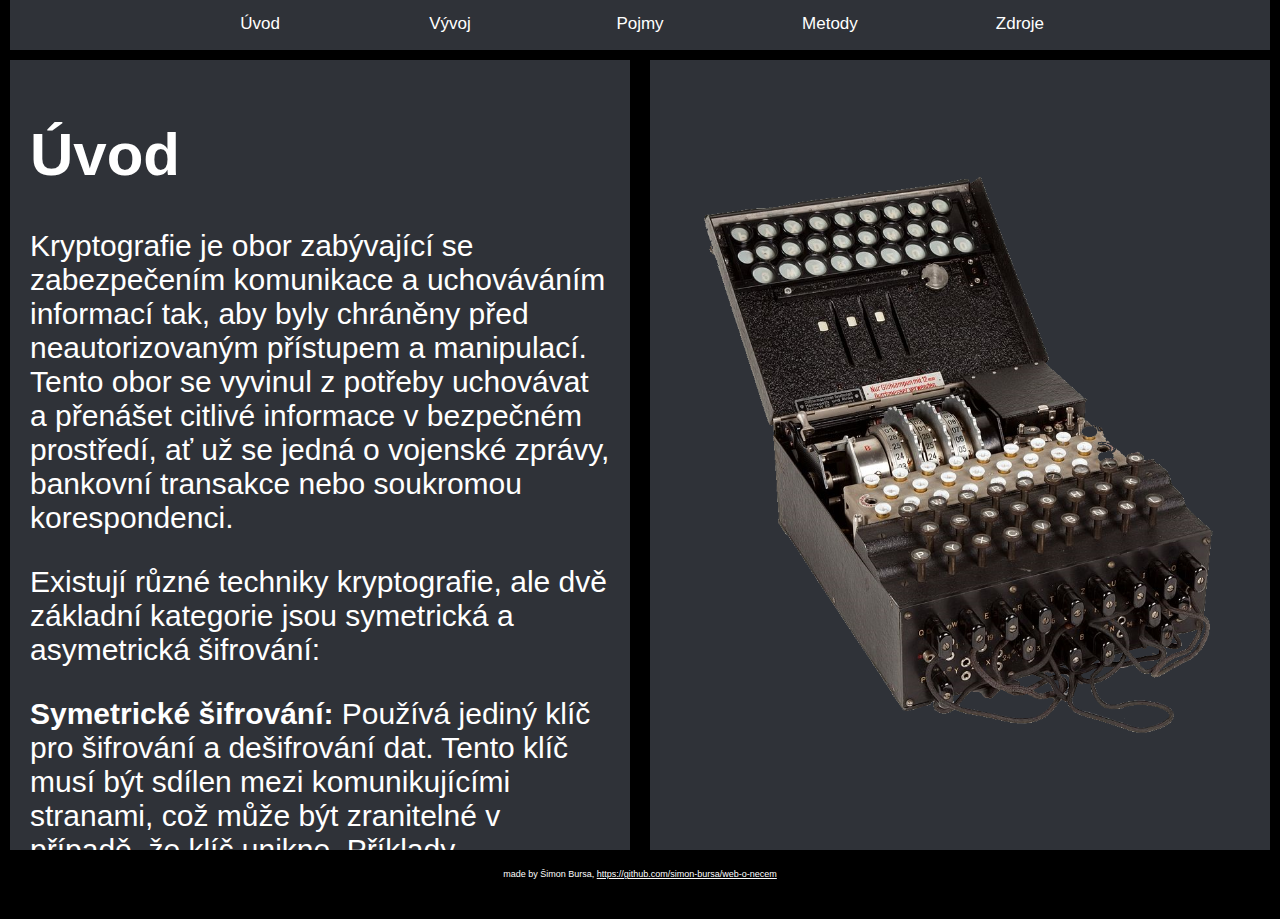
<file: index.html>
<!DOCTYPE html>
<html lang="cs">
<head>
    <meta charset="UTF-8">
    <meta name="viewport" content="width=device-width, initial-scale=1.0">
    <link rel="stylesheet" type="text/css" href="./src/style.css">
    <title>Krytografie</title>
</head>
<body>
    <header>
        <div class="nav">
            <a class="enabled" href="index.html">Úvod</a>
            <a class="enabled" href="./web/vyvoj.html">Vývoj</a>
            <a class="enabled" href="./web/pojmy.html">Pojmy</a>
            <a class="enabled" href="./web/metody.html">Metody</a>
            <a class="enabled" href="./web/zdroje.html">Zdroje</a>
        </div>
    </header>

    <div class="container">
        <div class="left">
            <article>
                <h1>Úvod</h1>
                <p>Kryptografie je obor zabývající se zabezpečením komunikace a uchováváním informací tak, aby byly chráněny před neautorizovaným přístupem a manipulací. Tento obor se vyvinul z potřeby uchovávat a přenášet citlivé informace v bezpečném prostředí, ať už se jedná o vojenské zprávy, bankovní transakce nebo soukromou korespondenci.</p>

                <p>Existují různé techniky kryptografie, ale dvě základní kategorie jsou symetrická a asymetrická šifrování:</p>
            
                <p><strong>Symetrické šifrování:</strong> Používá jediný klíč pro šifrování a dešifrování dat. Tento klíč musí být sdílen mezi komunikujícími stranami, což může být zranitelné v případě, že klíč unikne. Příklady symetrických šifrovacích metod zahrnují AES (Advanced Encryption Standard) a DES (Data Encryption Standard).</p>
            
                <p><strong>Asymetrické šifrování: </strong>Tato metoda využívá dvojici klíčů – veřejný a privátní. Veřejný klíč je použit k šifrování zpráv, zatímco privátní klíč slouží k dešifrování. Tato technika umožňuje bezpečnou komunikaci, aniž by bylo nutné sdílet tajný klíč. Příkladem asymetrické šifrovací metody je RSA (Rivest-Shamir-Adleman).</p>
            
                <p>Kryptografie se používá nejen k šifrování zpráv, ale také k ověřování identity (digitální podpisy), integritě dat (hashovací funkce) a dalším bezpečnostním účelům. Je to klíčový nástroj pro zajištění soukromí a bezpečnosti v digitálním světě.</p>
            </article>
        </div>
        <div class="right">
            <img src="./src/enigma.png" alt="Enigma">
        </div>
    </div>

    <footer>
        <p>made by Šimon Bursa, <a href="https://github.com/simon-bursa/web-o-necem">https://github.com/simon-bursa/web-o-necem</a></p>
    </footer>
</body>
</html>
</file>
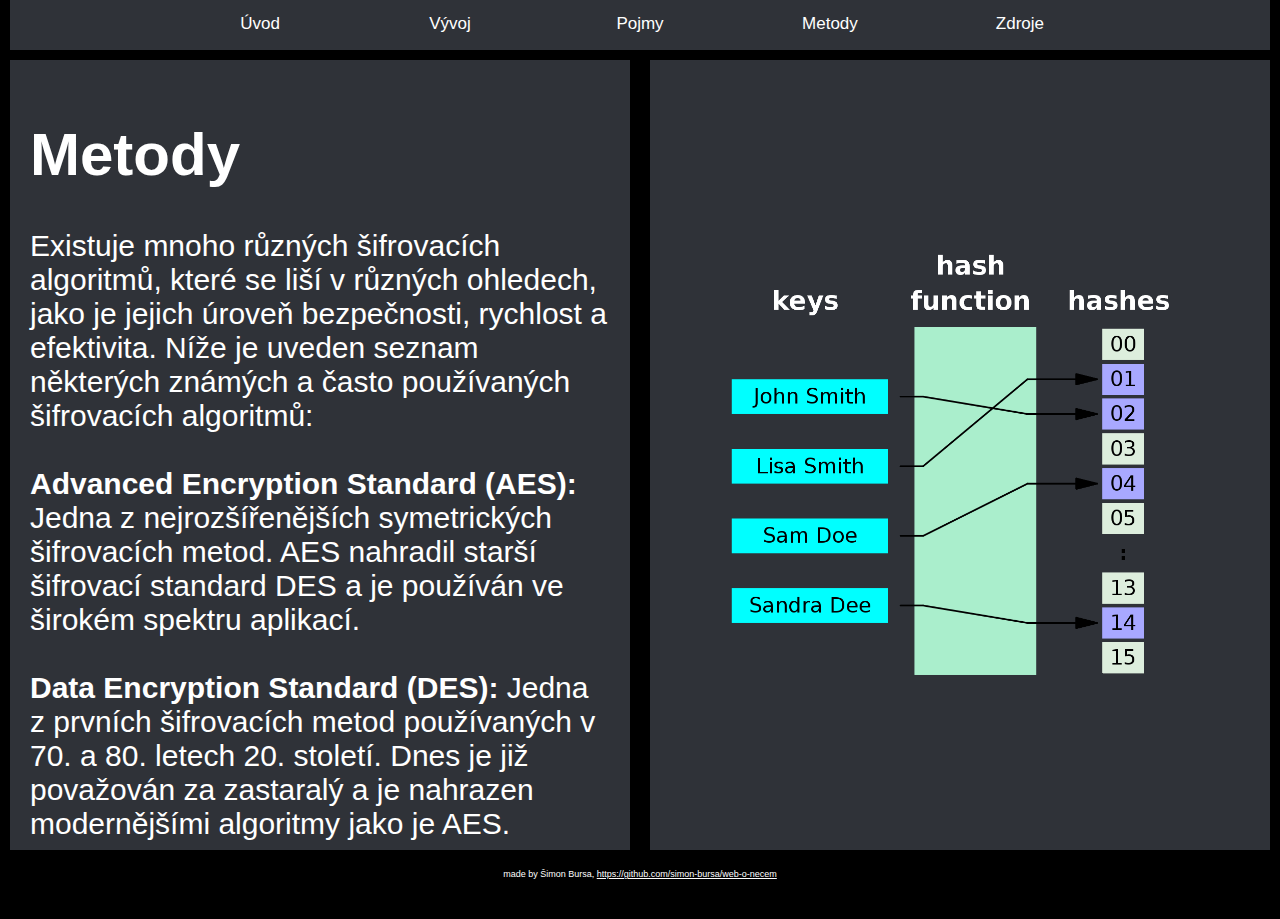
<file: web/metody.html>
<!DOCTYPE html>
<html lang="cs">
<head>
    <meta charset="UTF-8">
    <meta name="viewport" content="width=device-width, initial-scale=1.0">
    <link rel="stylesheet" type="text/css" href="../src/style.css">
    <title>Krytografie</title>
</head>
<body>
    <header>
        <div class="nav">
            <a class="enabled" href="../index.html">Úvod</a>
            <a class="enabled" href="vyvoj.html">Vývoj</a>
            <a class="enabled" href="pojmy.html">Pojmy</a>
            <a class="enabled" href="metody.html">Metody</a>
            <a class="enabled" href="zdroje.html">Zdroje</a>
        </div>
    </header>
    

    <div class="container">
        <div class="left">
            <article>
                <h1>Metody</h1>

                <p>Existuje mnoho různých šifrovacích algoritmů, které se liší v různých ohledech, jako je jejich úroveň bezpečnosti, rychlost a efektivita. Níže je uveden seznam některých známých a často používaných šifrovacích algoritmů:<br><br>

                <strong>Advanced Encryption Standard (AES): </strong>Jedna z nejrozšířenějších symetrických šifrovacích metod. AES nahradil starší šifrovací standard DES a je používán ve širokém spektru aplikací.<br><br>
            
                <strong>Data Encryption Standard (DES): </strong>Jedna z prvních šifrovacích metod používaných v 70. a 80. letech 20. století. Dnes je již považován za zastaralý a je nahrazen modernějšími algoritmy jako je AES.<br><br>
            
                <strong>Rivest-Shamir-Adleman (RSA): </strong>Asymetrický šifrovací algoritmus používaný pro šifrování a digitální podpisy. RSA je založen na matematických vlastnostech faktorizace velkých prvočísel a je široce používán v kryptografii.<br><br>
            
                <strong>Elliptic Curve Cryptography (ECC): </strong>Další asymetrický šifrovací algoritmus, který je založen na algebře eliptických křivek. ECC je efektivnější než RSA při stejné úrovní bezpečnosti a je často používán v mobilních zařízeních a dalších omezených prostředích.<br><br>
            
                <strong>Blowfish: </strong>Symetrický blokový šifrovací algoritmus navržený pro rychlost a flexibilitu. Je používán například v síťových protokolech nebo v softwarových produktech.<br><br>
            
                <strong>Twofish: </strong>Další symetrický blokový šifrovací algoritmus, který je variantou algoritmu Blowfish. Twofish byl finalistou soutěže AES, ačkoli nakonec nebyl zvolen jako standard.<br><br>
            
                <strong>ChaCha20: </strong>Moderní proudový šifrovací algoritmus, který je rychlý a bezpečný. Je často používán v různých aplikacích, včetně šifrování internetového provozu a mobilních aplikací.<br><br>
            
                <strong>3DES: </strong>Třikrát opakovaná verze DES, která byla navržena k zlepšení bezpečnosti DES při zachování zpětné kompatibility. I když je stále používán v některých systémech, je obecně považován za zastaralý.<br><br>
            
                Tyto algoritmy představují jen malý výčet mnoha šifrovacích metod, které jsou k dispozici. Každý z těchto algoritmů má své vlastní výhody a nevýhody a je vhodný pro různé použití a prostředí.</p>
            </article>
        </div>
        <div class="right">
            <img src="../src/hash.png" alt="Hashovací funkce">
        </div>
    </div>

    <footer>
        <p>made by Šimon Bursa, <a href="https://github.com/simon-bursa/web-o-necem">https://github.com/simon-bursa/web-o-necem</a></p>
    </footer>
</body>
</html>
</file>
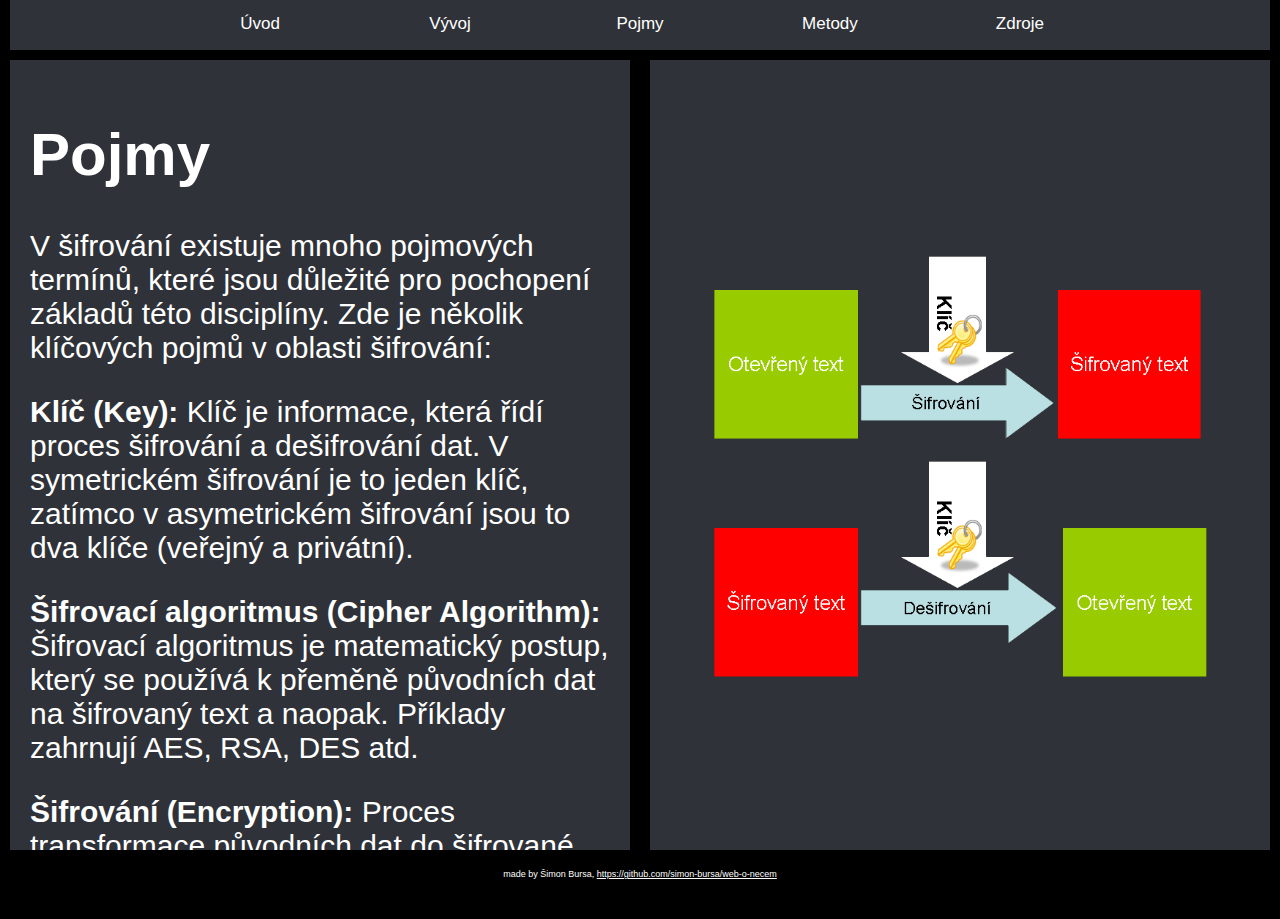
<file: web/pojmy.html>
<!DOCTYPE html>
<html lang="cs">
<head>
    <meta charset="UTF-8">
    <meta name="viewport" content="width=device-width, initial-scale=1.0">
    <link rel="stylesheet" type="text/css" href="../src/style.css">
    <title>Krytografie</title>
</head>
<body>
    <header>
        <div class="nav">
            <a class="enabled" href="../index.html">Úvod</a>
            <a class="enabled" href="vyvoj.html">Vývoj</a>
            <a class="enabled" href="pojmy.html">Pojmy</a>
            <a class="enabled" href="metody.html">Metody</a>
            <a class="enabled" href="zdroje.html">Zdroje</a>
        </div>
    </header>

    <div class="container">
        <div class="left">
            <article>
                <h1>Pojmy</h1>
                
                <p>V šifrování existuje mnoho pojmových termínů, které jsou důležité pro pochopení základů této disciplíny. Zde je několik klíčových pojmů v oblasti šifrování:</p>

                <p><strong>Klíč (Key):</strong> Klíč je informace, která řídí proces šifrování a dešifrování dat. V symetrickém šifrování je to jeden klíč, zatímco v asymetrickém šifrování jsou to dva klíče (veřejný a privátní).</p>
            
                <p><strong>Šifrovací algoritmus (Cipher Algorithm): </strong> Šifrovací algoritmus je matematický postup, který se používá k přeměně původních dat na šifrovaný text a naopak. Příklady zahrnují AES, RSA, DES atd.</p>
            
                <p><strong>Šifrování (Encryption): </strong> Proces transformace původních dat do šifrované podoby pomocí klíče.</p>
            
                <p><strong>Dešifrování (Decryption): </strong>Proces transformace šifrovaných dat zpět do původní formy pomocí klíče.</p>
            
                <p><strong>Symetrické šifrování (Symmetric Encryption): </strong>Metoda šifrování, která využívá jeden klíč pro jak šifrování, tak dešifrování dat.</p>
            
                <p><strong>Asymetrické šifrování (Asymmetric Encryption): </strong>Metoda šifrování, která používá dva klíče: veřejný a privátní.</p>
            
                <p><strong>Veřejný klíč (Public Key): </strong>Klíč používaný v asymetrickém šifrování k šifrování zpráv. Tento klíč je distribuován veřejně.</p>
            
                <p><strong>Privátní klíč (Private Key): </strong>Klíč používaný v asymetrickém šifrování k dešifrování zpráv. Tento klíč je tajný a zůstává v držení jeho vlastníka.</p>
            
                <p><strong>Hashovací funkce (Hash Function): </strong>Funkce, která převede vstupní data libovolné délky na unikátní řetězec pevné délky, nazývaný hash. Hashovací funkce se často používají pro ověřování integrity dat.</p>
            
                <p><strong>Digitální podpis (Digital Signature): </strong> Mechanismus používaný k ověření authenticity a integrity digitálních zpráv nebo dokumentů.</p>
            
                <p><strong>Integrita dat (Data Integrity): </strong>Zajištění, že data nebyla během přenosu nebo uchování poškozena nebo nezměněna neautorizovaným způsobem.</p>
            
                <p><strong>Autentizace (Authentication): </strong>Proces ověření identity uživatele nebo entity.</p>
            
                <p>Tyto pojmy jsou základními stavebními kameny kryptografie a jsou klíčové pro porozumění principů šifrování a zabezpečení dat.</p>
            </article>
        </div>

        <div class="right">
            <img src="../src/sifrovani.png" alt="Šifrování">
        </div>
    </div>

    <footer>
        <p>made by Šimon Bursa, <a href="https://github.com/simon-bursa/web-o-necem">https://github.com/simon-bursa/web-o-necem</a></p>
    </footer>
</body>
</html>
</file>
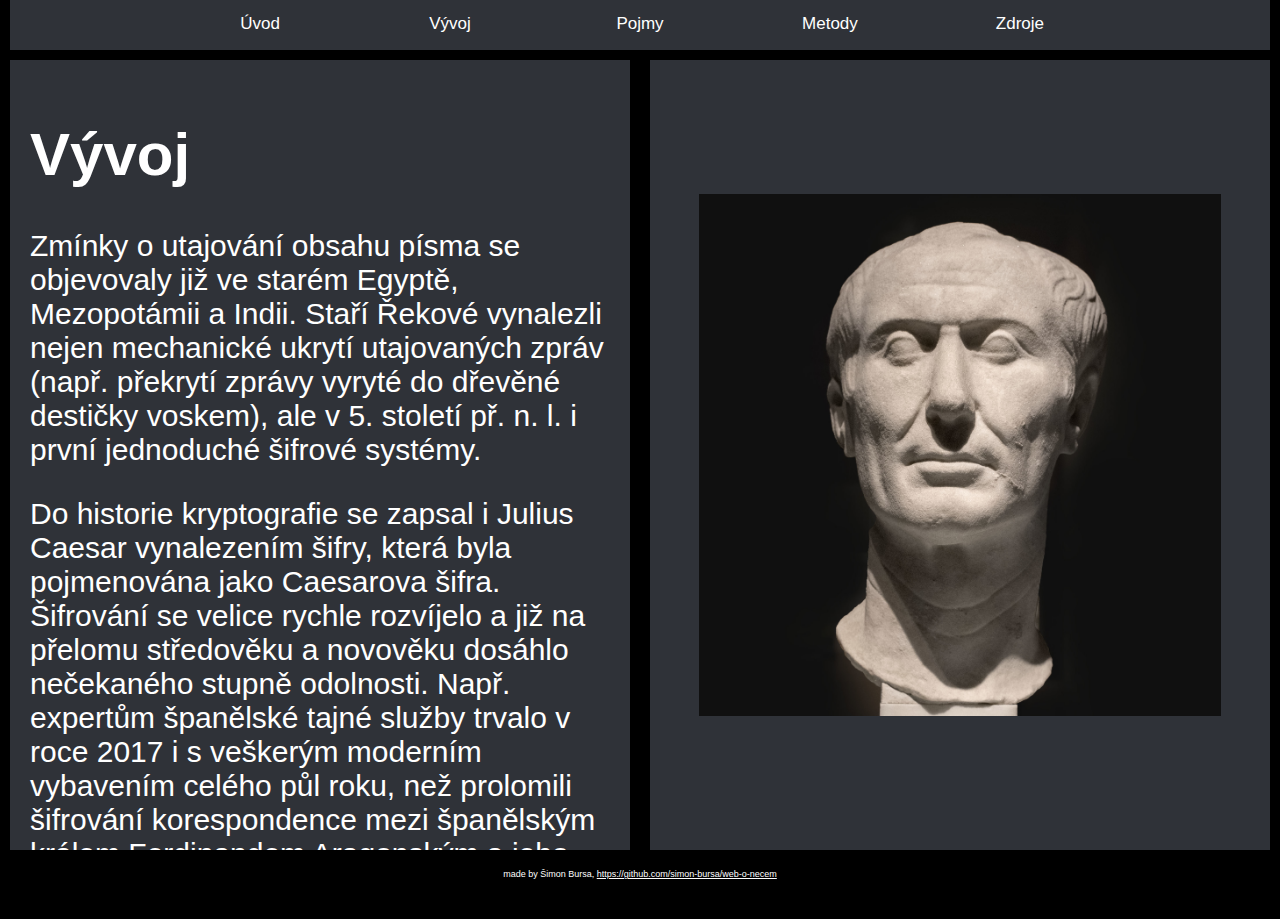
<file: web/vyvoj.html>
<!DOCTYPE html>
<html lang="cs">
<head>
    <meta charset="UTF-8">
    <meta name="viewport" content="width=device-width, initial-scale=1.0">
    <link rel="stylesheet" type="text/css" href="../src/style.css">
    <title>Krytografie</title>
</head>
<body>
    <header>
        <div class="nav">
            <a class="enabled" href="../index.html">Úvod</a>
            <a class="enabled" href="vyvoj.html">Vývoj</a>
            <a class="enabled" href="pojmy.html">Pojmy</a>
            <a class="enabled" href="metody.html">Metody</a>
            <a class="enabled" href="zdroje.html">Zdroje</a>
        </div>
    </header>

    <div class="container">
        <div class="left">
            <article>
                <h1>Vývoj</h1>

                <p>Zmínky o utajování obsahu písma se objevovaly již ve starém Egyptě, Mezopotámii a Indii. Staří Řekové vynalezli nejen mechanické ukrytí utajovaných zpráv (např. překrytí zprávy vyryté do dřevěné destičky voskem), ale v 5. století př. n. l. i první jednoduché šifrové systémy.</p>

                <p>Do historie kryptografie se zapsal i Julius Caesar vynalezením šifry, která byla pojmenována jako Caesarova šifra. Šifrování se velice rychle rozvíjelo a již na přelomu středověku a novověku dosáhlo nečekaného stupně odolnosti. Např. expertům španělské tajné služby trvalo v roce 2017 i s veškerým moderním vybavením celého půl roku, než prolomili šifrování korespondence mezi španělským králem Ferdinandem Aragonským a jeho generálem Gonzalem Fernándezem de Córdoba, který vedl tažení španělských vojsk na Apeninském poloostrově na přelomu 15. a 16. století.</p>

                <p>Celé období kryptografie lze rozdělit do dvou částí. První je klasická kryptografie, která přibližně trvala do poloviny 20. stol. První část se vyznačovala tím, že k šifrování stačila pouze tužka a papír, případně jiné jednoduché pomůcky. Během 1. poloviny 20. stol. ale začaly vznikat různé sofistikované přístroje, které umožňovaly složitější postup při šifrování. Tím přibližně začala druhá část, která se nazývá moderní kryptografie. V dnešní době se k šifrování zpravidla nepoužívají žádné zvlášť vytvářené přístroje, ale klasické počítače. </p>
            </article>
        </div>
        <div class="right">
            <img src="../src/julius.png" alt="Julius Caesar">
        </div>
    </div>

    <footer>
        <p>made by Šimon Bursa, <a href="https://github.com/simon-bursa/web-o-necem">https://github.com/simon-bursa/web-o-necem</a></p>
    </footer>
</body>
</html>
</file>
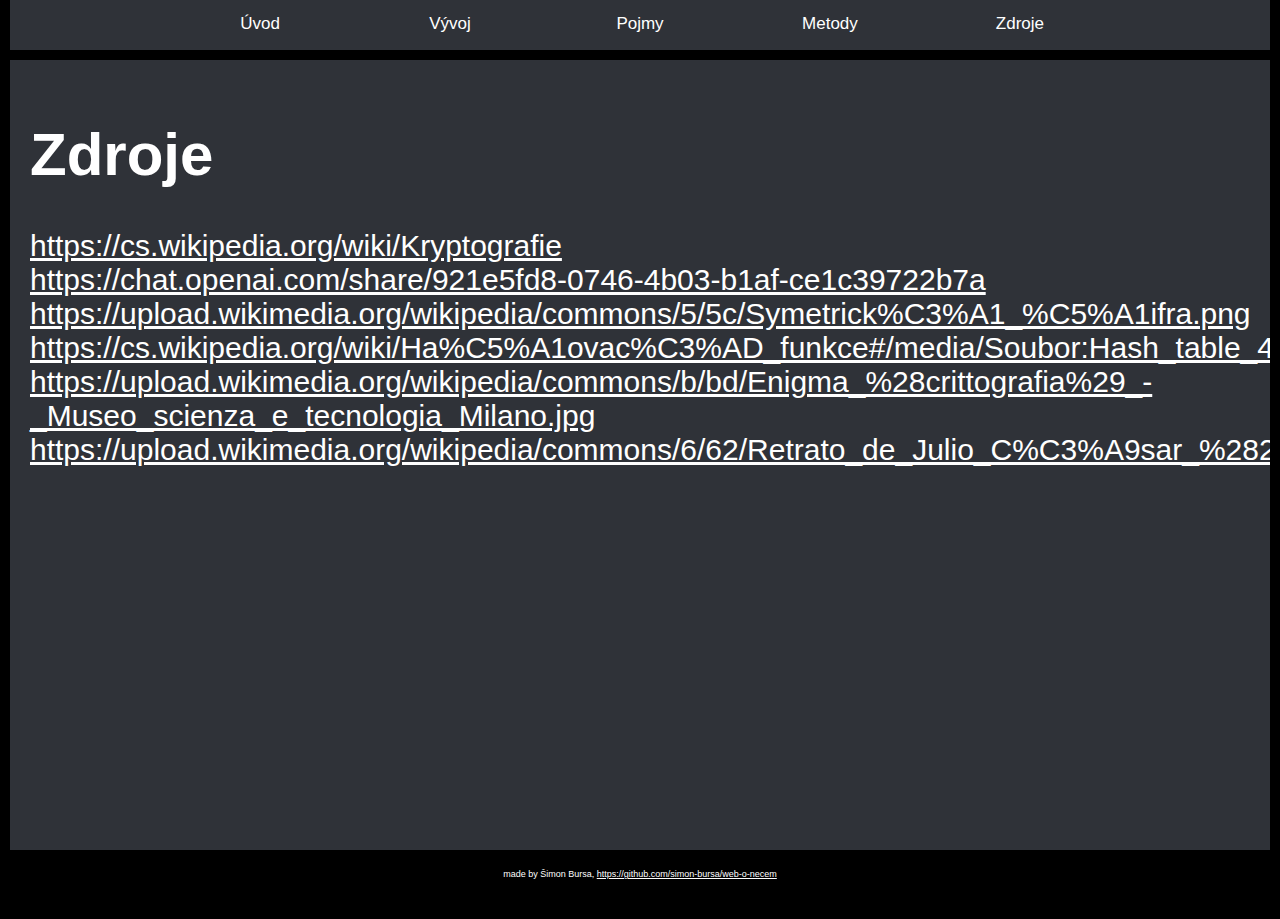
<file: web/zdroje.html>
<!DOCTYPE html>
<html lang="cs">
<head>
    <meta charset="UTF-8">
    <meta name="viewport" content="width=device-width, initial-scale=1.0">
    <link rel="stylesheet" type="text/css" href="../src/style.css">
    <title>Krytografie</title>
</head>
<body>
    <header>
        <div class="nav">
            <a class="enabled" href="../index.html">Úvod</a>
            <a class="enabled" href="vyvoj.html">Vývoj</a>
            <a class="enabled" href="pojmy.html">Pojmy</a>
            <a class="enabled" href="metody.html">Metody</a>
            <a class="enabled" href="zdroje.html">Zdroje</a>
        </div>
    </header>

    <div class="container">
        <div class="max">
            <article>
                <h1>Zdroje</h1>
                <a href="https://cs.wikipedia.org/wiki/Kryptografie">https://cs.wikipedia.org/wiki/Kryptografie</a><br>
                <a href="https://chat.openai.com/share/921e5fd8-0746-4b03-b1af-ce1c39722b7a">https://chat.openai.com/share/921e5fd8-0746-4b03-b1af-ce1c39722b7a</a>
                <a href="https://upload.wikimedia.org/wikipedia/commons/5/5c/Symetrick%C3%A1_%C5%A1ifra.png">https://upload.wikimedia.org/wikipedia/commons/5/5c/Symetrick%C3%A1_%C5%A1ifra.png</a><br>
                <a href="https://cs.wikipedia.org/wiki/Ha%C5%A1ovac%C3%AD_funkce#/media/Soubor:Hash_table_4_1_1_0_0_0_0_LL.svg">https://cs.wikipedia.org/wiki/Ha%C5%A1ovac%C3%AD_funkce#/media/Soubor:Hash_table_4_1_1_0_0_0_0_LL.svg</a><br>
                <a href="https://upload.wikimedia.org/wikipedia/commons/b/bd/Enigma_%28crittografia%29_-_Museo_scienza_e_tecnologia_Milano.jpg">https://upload.wikimedia.org/wikipedia/commons/b/bd/Enigma_%28crittografia%29_-_Museo_scienza_e_tecnologia_Milano.jpg</a><br>
                <a href="https://upload.wikimedia.org/wikipedia/commons/6/62/Retrato_de_Julio_C%C3%A9sar_%2826724093101%29_%28cropped%29.jpg">https://upload.wikimedia.org/wikipedia/commons/6/62/Retrato_de_Julio_C%C3%A9sar_%2826724093101%29_%28cropped%29.jpg</a><br>
        </article>
        </div>         
    </div>

    <footer>
        <p>made by Šimon Bursa, <a href="https://github.com/simon-bursa/web-o-necem">https://github.com/simon-bursa/web-o-necem</a></p>
    </footer>
</body>
</html>
</file>
<file: src/style.css>
@keyframes slideInLeft {
  0% {transform: translateX(-100%);}
  100% {transform: translateX(0);}
}

@keyframes slideInRight {
  0% {transform: translateX(100%);}
  100% {transform: translateX(0);}
}

html, body {
  height: 100%; 
  margin: 0;
  background-color: black;
  font-family:'Segoe UI', Tahoma, Geneva, Verdana, sans-serif;
  overflow: hidden;
}

.nav {
  margin: 0 auto;
  height: 50px;
  width: calc(100% - 20px);
  text-align: center;
  background-color: #2f3238;
}

.nav > a {
  color: rgb(255, 255, 255);
  width: calc(100% / 8);  
  text-align: center;
  position: relative;
  padding: 14px;
  font-size: 17px;
  display: inline-block; 
  text-decoration: none;
}

.nav a.enabled::after {
  content: '';
  position: absolute;
  width: 100%;
  transform: scaleX(0);
  height: 2px;
  bottom: 0;
  left: 0;
  background-color: rgb(255, 255, 255);
  transform-origin: center;
  transition: transform 0.25s ease-out;
}

.nav a.enabled:hover::after {
  transform: scaleX(1);
  transform-origin: center;
}

.container {
  display: flex;
  height: calc( 100% - 90px);
  position: relative;
}

.container > div {
  animation: 0.2s ease-out 0s 1 slideInLeft;
  background-color: #2f3238;
  color: white;
  width: 50%;
  margin: 10px;
  padding: 20px;
  font-size: 30px;
  overflow:auto;
}

.container > div.max {
  width: 100%;
}

footer {
  font-size: 9px;
  height: 50px;
  color: white;
  width: 100%;
  text-align: center;
}

.container > div.right {
  animation: 0.2s ease-out 0s 1 slideInRight;
  display: flex;
  justify-content: center;
  align-items: center;
}

a {
  color: white;
}



.container a:visited {
  color:darkgrey;
}

img {
  width: 90%;
  height: auto;
}
</file>
